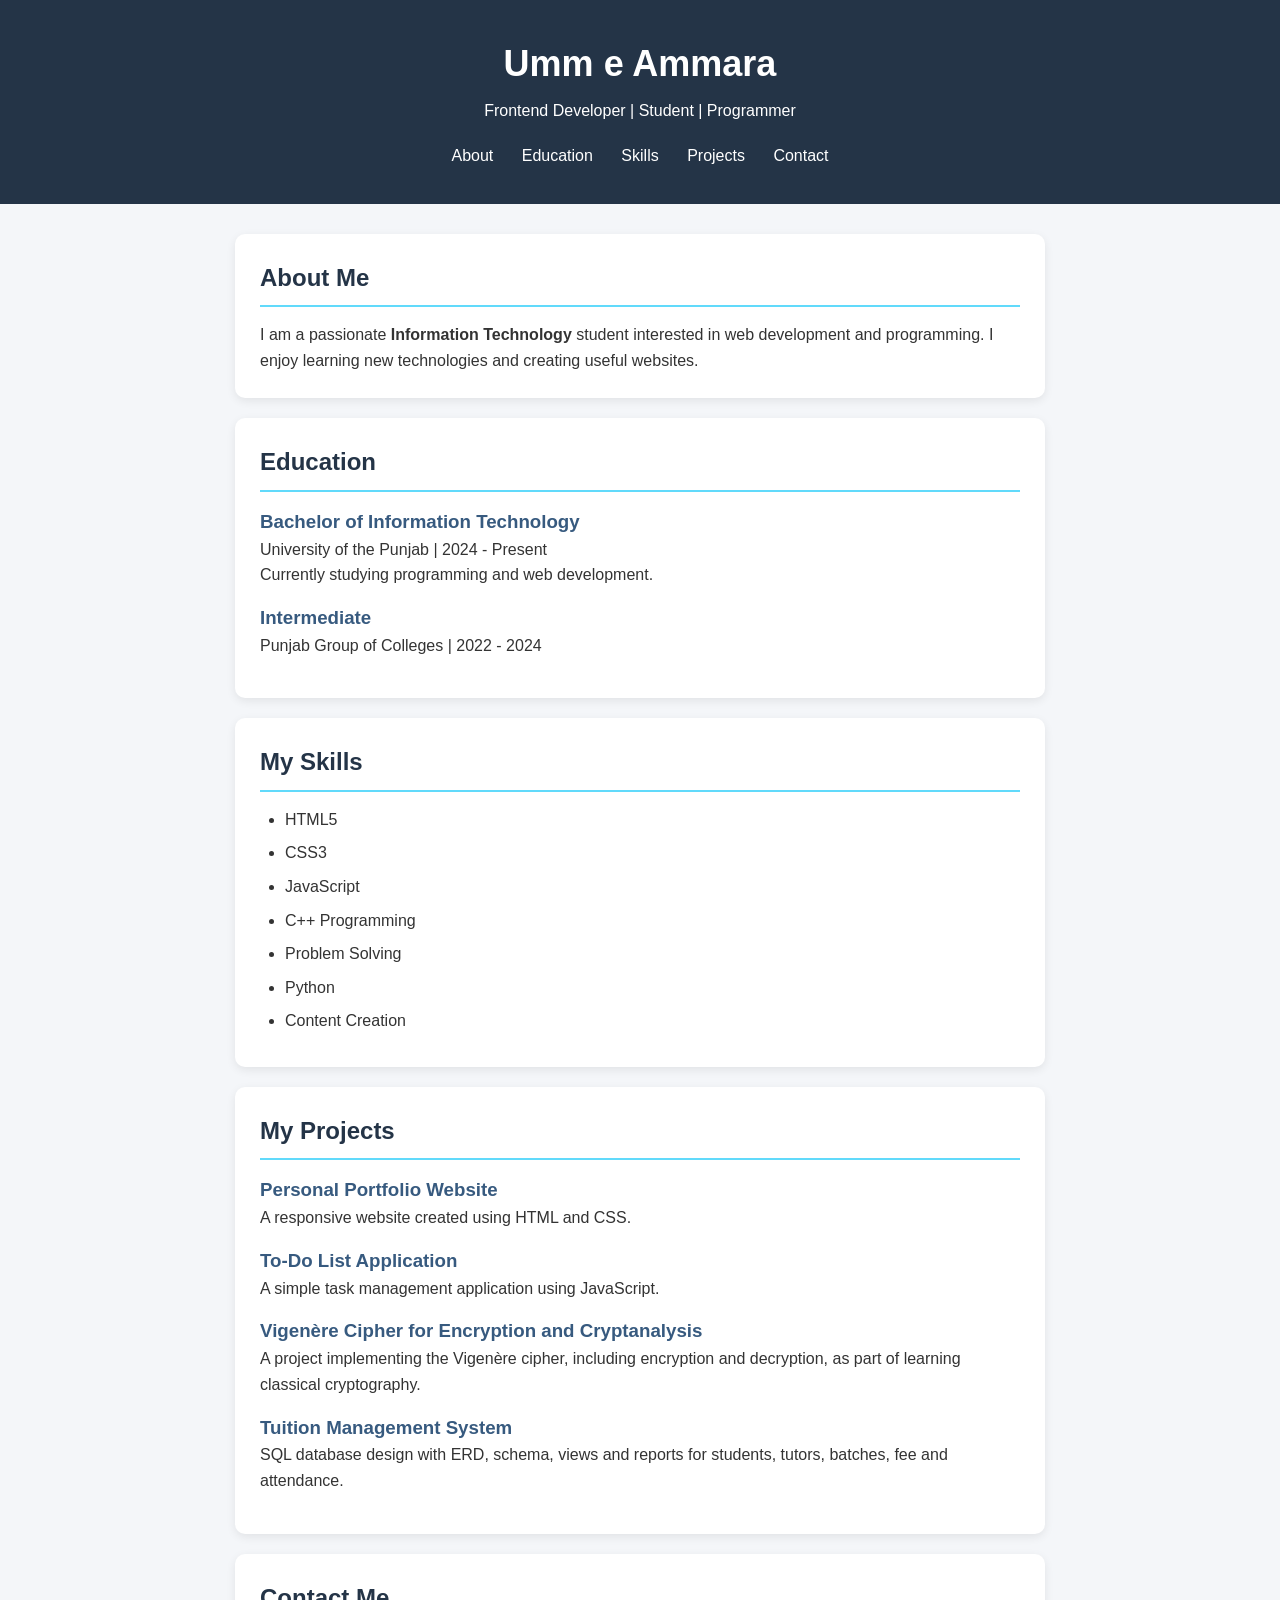
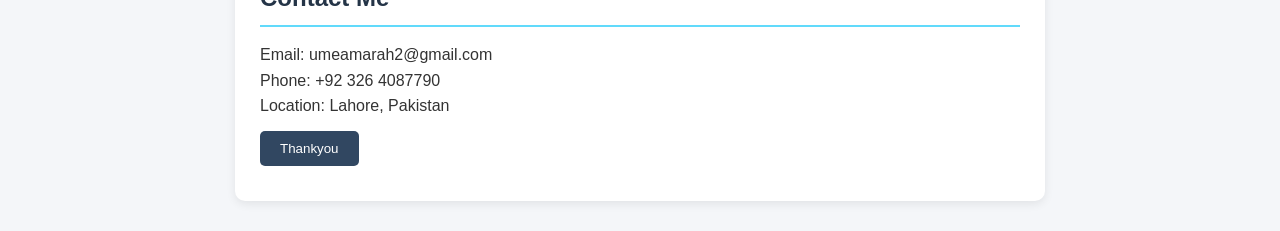
<file: Task 1/index.html>
<!DOCTYPE html>
<html lang="en">
<head>
    <meta charset="UTF-8">
    <meta name="viewport" content="width=device-width, initial-scale=1.0">
    <title>My Personal Resume</title>
    <link rel="stylesheet" href="style.css">
</head>
<body>
    <header>
        <h1>Umm e Ammara</h1>
        <p>Frontend Developer | Student | Programmer</p>
        <nav>
            <a href="#about">About</a>
            <a href="#education">Education</a>
            <a href="#skills">Skills</a>
            <a href="#projects">Projects</a>
            <a href="#contact">Contact</a>
        </nav>
    </header>

    <main>
        <section id="about">
            <h2>About Me</h2>
            <p>
                I am a passionate <b>Information Technology</b> student
                interested in web development and programming.
                I enjoy learning new technologies and creating
                useful websites.
            </p>
        </section>

        <section id="education">
            <h2>Education</h2>

            <article>
                <h3>Bachelor of Information Technology</h3>
                <p>University of the Punjab | 2024 - Present</p>
                <p>Currently studying programming and web development.</p>
            </article>

            <article>
                <h3>Intermediate</h3>
                <p>Punjab Group of Colleges | 2022 - 2024</p>
            </article>
        </section>

        <section id="skills">
            <h2>My Skills</h2>
            <ul>
                <li>HTML5</li>
                <li>CSS3</li>
                <li>JavaScript</li>
                <li>C++ Programming</li>
                <li>Problem Solving</li>
                <li>Python</li>
                <li>Content Creation</li>
            </ul>
        </section>

        <section id="projects">
            <h2>My Projects</h2>

            <article>
                <h3>Personal Portfolio Website</h3>
                <p>A responsive website created using HTML and CSS.</p>
            </article>
            <article>
                <h3>To-Do List Application</h3>
                <p>A simple task management application using JavaScript.</p>
            </article>
            <article>
                <h3>Vigenère Cipher for Encryption and Cryptanalysis</h3>
                <p>A project implementing the Vigenère cipher, including 
                    encryption and decryption, as part of learning classical 
                    cryptography.</p>
            </article>
            <article>
                <h3>Tuition Management System</h3>
                <p>SQL database design with ERD, schema, views and reports 
                    for students, tutors, batches, fee and attendance.</p>
            </article>


        </section>

        <section id="contact">
            <h2>Contact Me</h2>
            <p>Email: umeamarah2@gmail.com</p>
            <p>Phone: +92 326 4087790</p>
            <p>Location: Lahore, Pakistan</p>

            <button onclick="showMessage()">Thankyou</button>
            <p id="message"></p>
        </section>

    </main>


    <script src="script.js"></script>
</body>
</html>
</file>
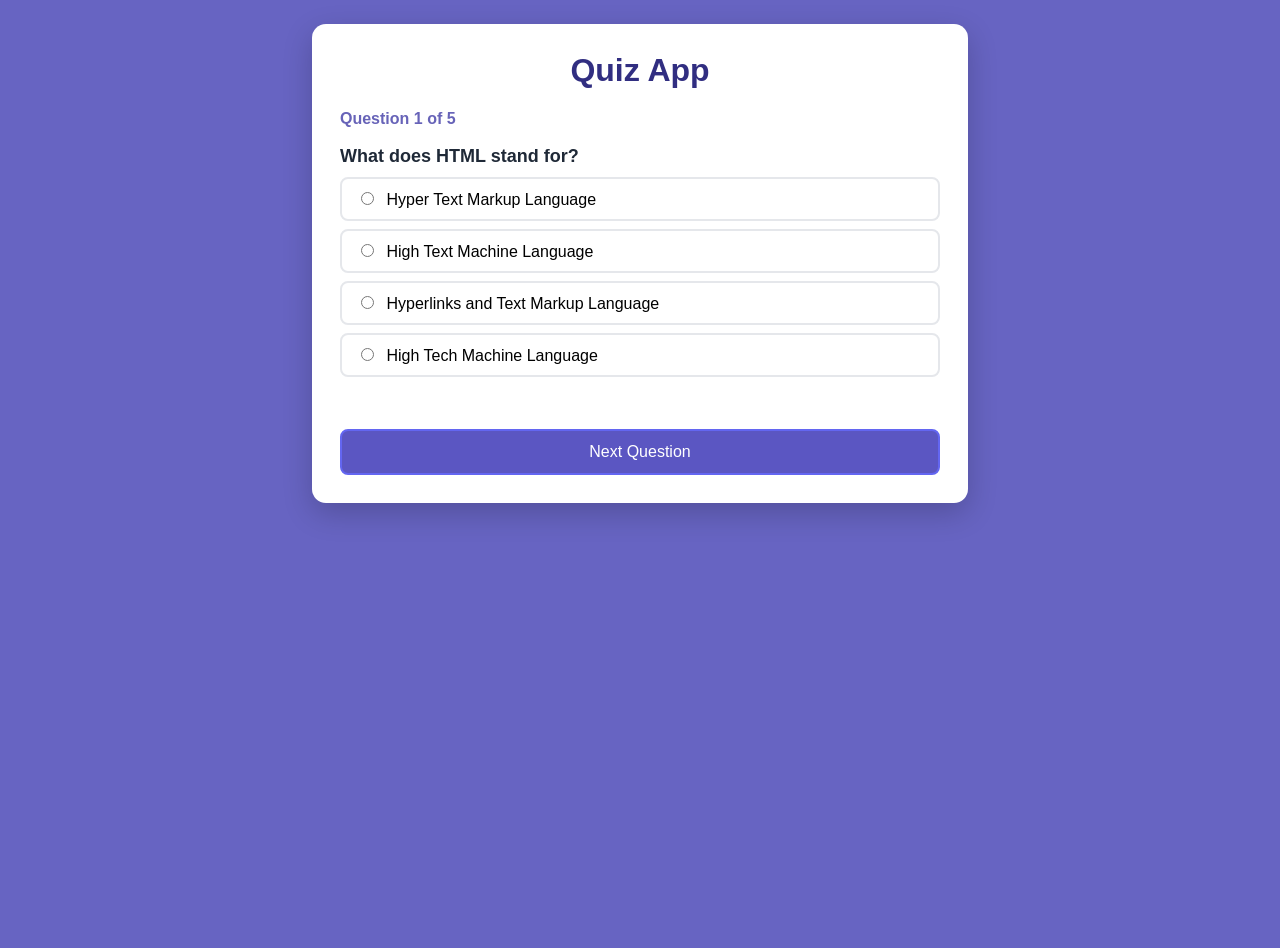
<file: Task 2/index.html>
<!DOCTYPE html>
<html lang="en">
<head>
    <meta charset="UTF-8">
    <meta name="viewport" content="width=device-width, initial-scale=1">
    <title>Quiz App</title>
    <link rel="stylesheet" href="style.css">
</head>
<body>

    <div class="quiz-card">
        <h1>Quiz App</h1>

        <div id="quiz">
            <p id="question-number"></p>
            <p id="question-text" class="question-text"></p>

            <div id="options"></div>
            <p id="message" class="message"></p>
            <button type="button" id="next-btn">Next Question</button>
            
        </div>

        <div id="result" class="result hidden">
            <h2>Your Score</h2>
            <p id="score"></p>
            <p id="feedback"></p>
            <button type="button" id="restart-btn">Restart Quiz</button>
        </div>
    </div>

    <script src="script.js"></script>
</body>
</html>
</file>
<file: Task 1/style.css>
* {
    margin: 0;
    padding: 0;
    box-sizing: border-box;
}

body {
    font-family: Arial, sans-serif;
    background-color: #f4f6f9;
    color: #333;
    line-height: 1.6;
}

header {
    background-color: #243447;
    color: white;
    text-align: center;
    padding: 35px 20px;
}

header h1 {
    font-size: 36px;
    margin-bottom: 5px;
}

nav {
    margin-top: 20px;
}

nav a {
    color: white;
    text-decoration: none;
    margin: 0 12px;
    font-size: 16px;
}

nav a:hover {
    color: #61dafb;
}

main {
    max-width: 850px;
    margin: 30px auto;
    padding: 0 20px;
}

section {
    background-color: white;
    padding: 25px;
    margin-bottom: 20px;
    border-radius: 10px;
    box-shadow: 0 3px 10px rgba(0, 0, 0, 0.08);
}

section h2 {
    color: #243447;
    margin-bottom: 15px;
    border-bottom: 2px solid #61dafb;
    padding-bottom: 8px;
}

article {
    margin-bottom: 15px;
}

article h3 {
    color: #375a7f;
}

ul {
    padding-left: 25px;
}

li {
    margin-bottom: 8px;
}

button {
    background-color: #314761;
    color: white;
    border: none;
    padding: 10px 20px;
    border-radius: 5px;
    cursor: pointer;
    margin-top: 12px;
}

button:hover {
    background-color: #375a7f;
}

#message {
    margin-top: 10px;
    color: #375a7f;
    font-weight: bold;
}



@media (max-width: 600px) {
    nav a {
        display: inline-block;
        margin: 7px;
    }

    header h1 {
        font-size: 28px;
    }
}
</file>
<file: Task 2/style.css>
body {
    margin: 0;
    min-height: 100vh;
    display: flex;
    justify-content: center;
    align-items: flex-start;
    padding: 24px 16px;
    font-family: Arial, Helvetica, sans-serif;
    background: #6764c2;
}

.quiz-card {
    width: 100%;
    max-width: 600px;
    background: #ffffff;
    padding: 28px;
    border-radius: 14px;
    box-shadow: 0 10px 30px rgba(0, 0, 0, 0.2);
}

h1 {
    text-align: center;
    margin-top: 0;
    color: #312e81;
}

.question-text {
    font-weight: bold;
    font-size: 18px;
    margin-bottom: 10px;
    color: #1f2937;
}

#question-number {
    color: #6763b8;
    font-weight: bold;
}

.option {
    display: block;
    padding: 10px 14px;
    margin-bottom: 8px;
    border: 2px solid #e5e7eb;
    border-radius: 8px;
    cursor: pointer;
    transition: background 0.2s;
}

.option:hover {
    background: #eef2ff;
    border-color: #6366f1;
}

.option input {
    margin-right: 8px;
}

button {
    width: 100%;
    padding: 12px;
    font-size: 16px;
    color: white;
    background: #5b56c2;
    border: 2px solid #6366f1;
    border-radius: 8px;
    cursor: pointer;
    transition: background 0.2s;
}

button:hover {
    background: #3730a3;
}

.message {
    color: #dc2626;
    text-align: center;
    font-weight: bold;
    min-height: 20px;
}

.result {
    text-align: center;
}

.result #score {
    font-size: 36px;
    font-weight: bold;
    color: #6763b8;
    margin: 8px 0;
}

.hidden {
    display: none;
}

@media (max-width: 480px) {
    .quiz-card {
        padding: 18px;
    }

    .question-text {
        font-size: 16px;
    }
}
</file>
